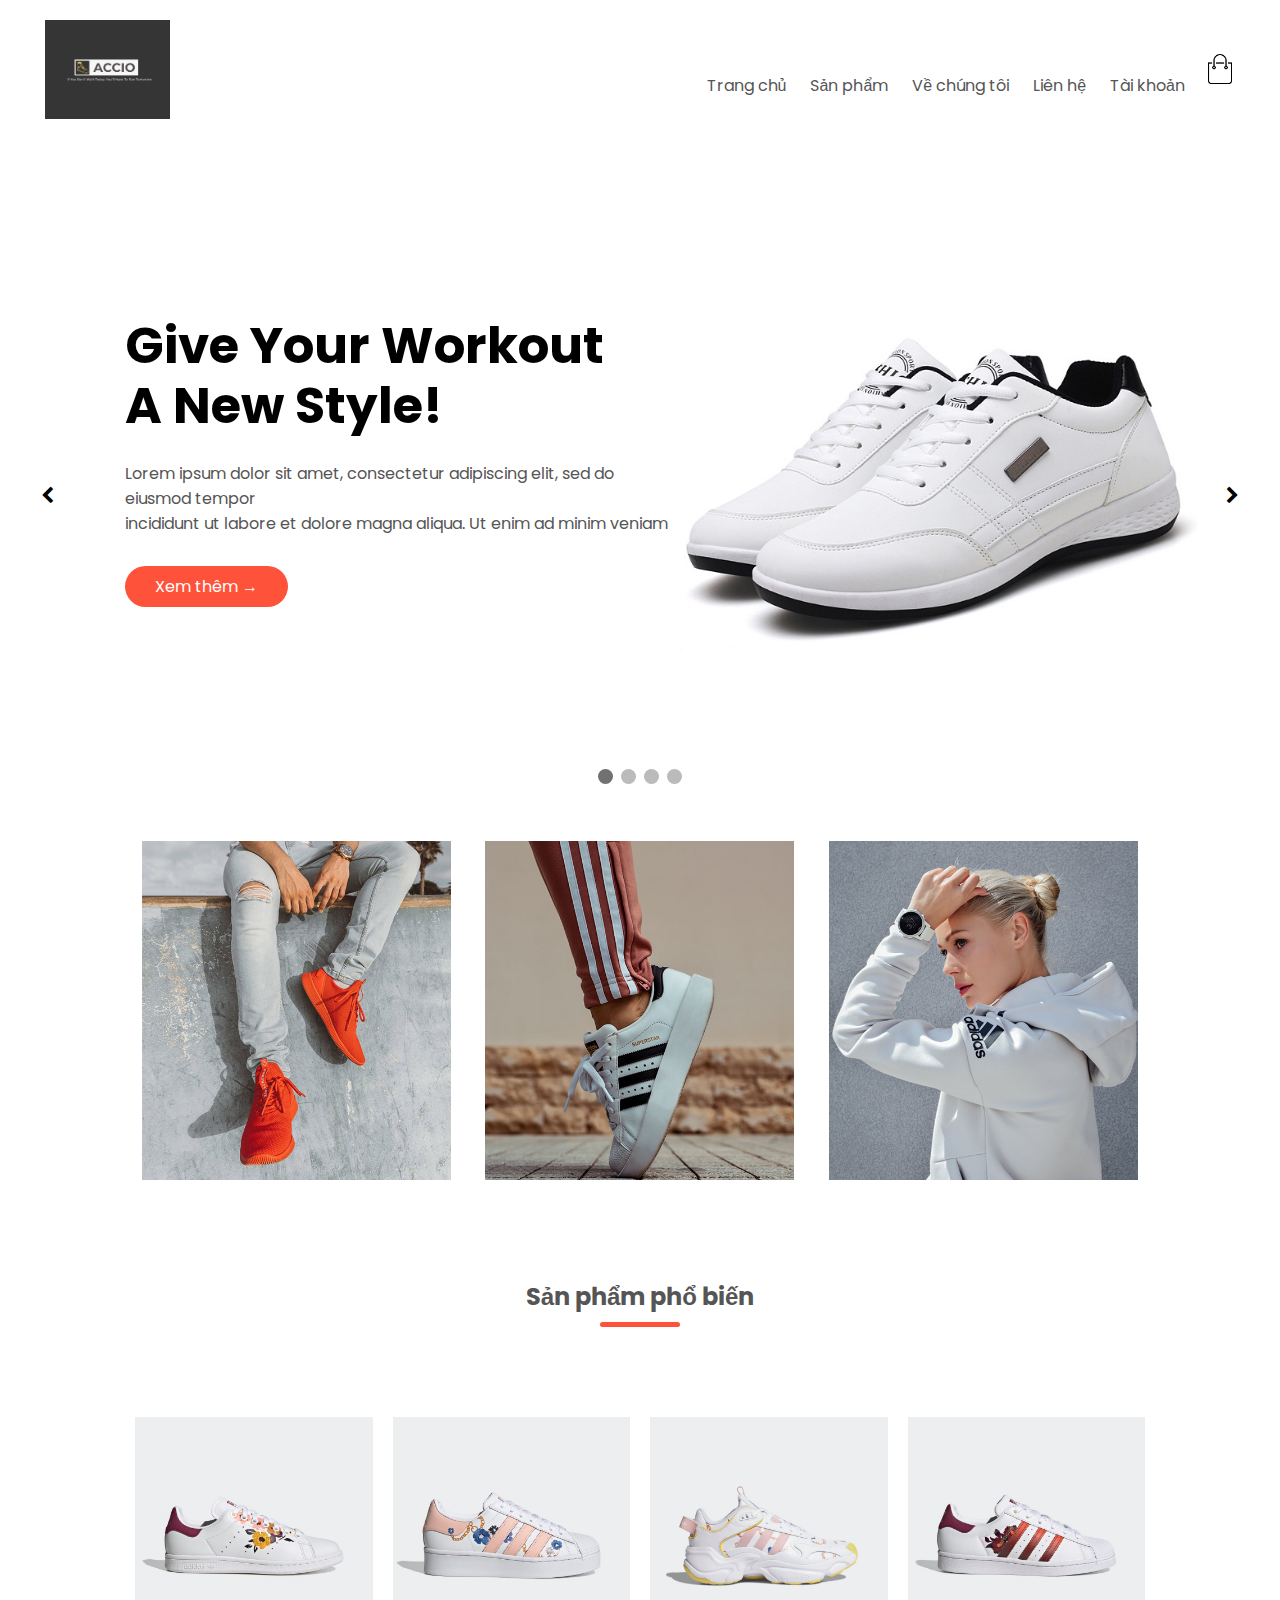
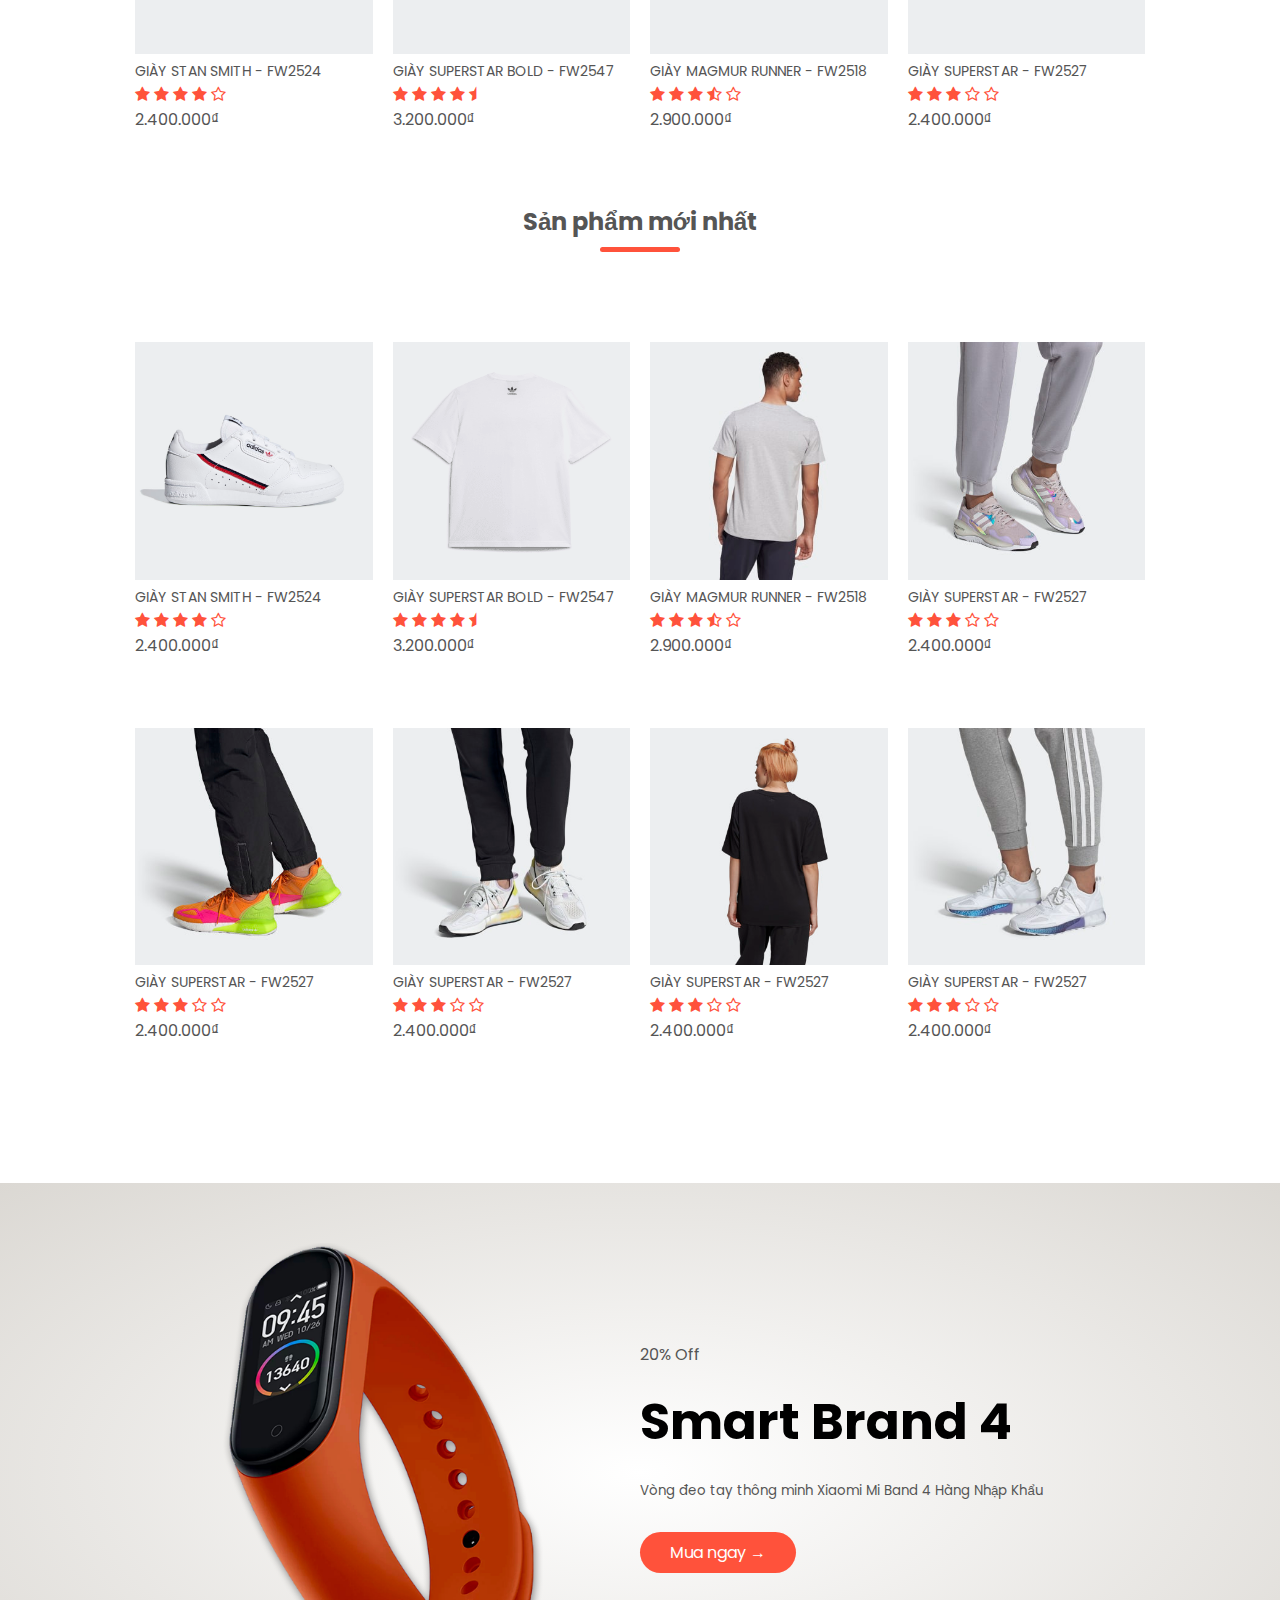
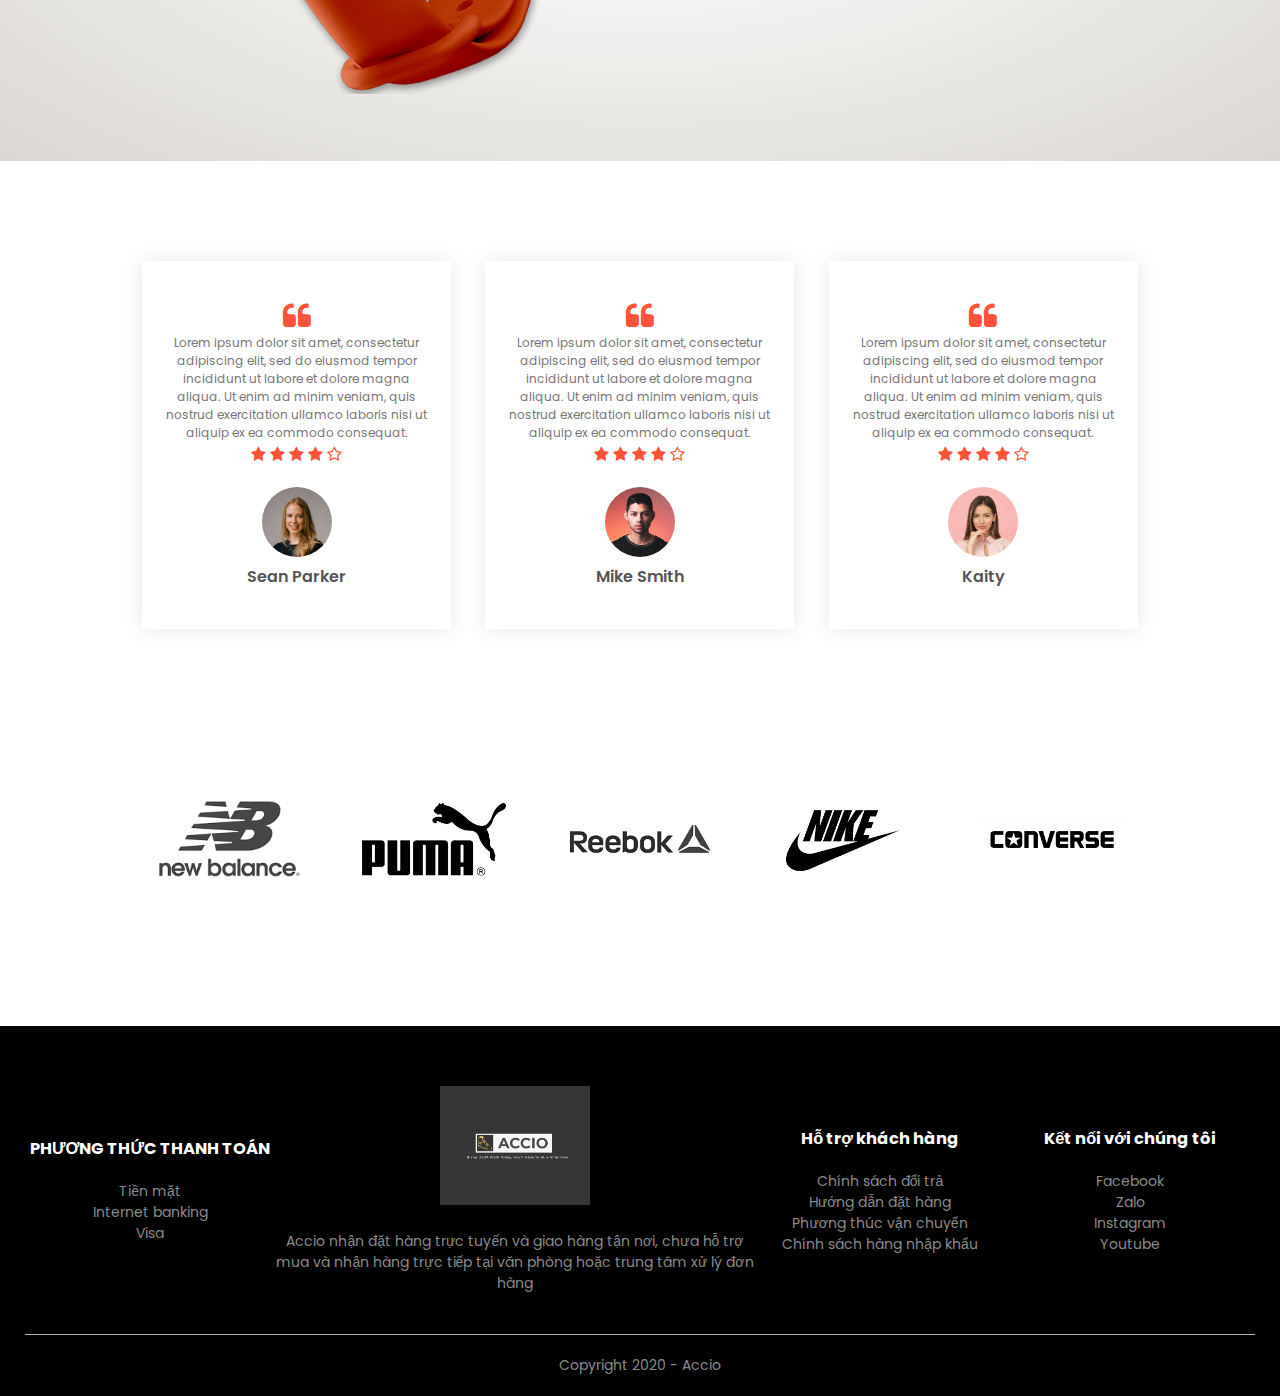
<file: index.html>
<!DOCTYPE html>
<html lang="en">
<head>
    <meta charset="UTF-8">
    <meta name="viewport" content="width=device-width, initial-scale=1.0">
    <title> Accio Store| Ecommerce Website Design</title>
    <link rel="stylesheet" href="style.css">
    <link href="https://fonts.googleapis.com/css2?family=Poppins:ital,wght@0,300;0,400;0,500;0,700;1,200;1,700&display=swap" rel="stylesheet">
    <link rel="stylesheet" href="https://stackpath.bootstrapcdn.com/font-awesome/4.7.0/css/font-awesome.min.css" integrity="sha384-wvfXpqpZZVQGK6TAh5PVlGOfQNHSoD2xbE+QkPxCAFlNEevoEH3Sl0sibVcOQVnN" crossorigin="anonymous">
</head>
<body>
    <div class="header">
        <div class="container">
            <div class="navbar">
                <div class="logo">
                    <a href="index.html"><img src="images/logo.png" alt="logo" width="125px"></a>
                </div>
                <nav>
                    <ul id="MenuItems">
                        <li><a href="index.html">Trang chủ</a></li>
                        <li><a href="products.html">Sản phẩm</a></li>
                        <li><a href="">Về chúng tôi</a></li>
                        <li><a href="">Liên hệ</a></li>
                        <li><a href="account.html">Tài khoản</a></li>
                    </ul>
                </nav>
                <a href="cart.html"><img src="images/cart.png" alt="giohang" width="30px" height="30px"></a>
                <img src="images/menu.png" alt="" class="menu-icon" onclick="menutoggle()">
            </div>
            <div class="row">
                <div class="container-slide">
                    <div class="slide">
                        <div class="col-2">
                            <div class="textbox">
                                <br>
                                <h1>Give Your Workout <br> A New Style!</h1>
                                <p>Lorem ipsum dolor sit amet, consectetur adipiscing elit,
                                sed do eiusmod tempor <br> incididunt ut labore et dolore magna aliqua. 
                                Ut enim ad minim veniam </p>
                                <a href="" class="btn">Xem thêm  &#8594;</a>
                            </div>
                        </div>
                        <div class="col-2">
                            <img src="images/image1.png" alt="">
                        </div>
                    </div>
                    <div class="slide">
                        <img src="images/slide2.PNG" alt="slide2" style="width:100%">
                    </div>
                    <div class="slide">
                        <img src="images/slide-3.PNG" alt="slide3" style="width:100%">
                    </div>
                    <div class="slide">
                        <img src="images/slide-4.PNG" alt="slide4" style="width:100%">
                    </div>
                    <!-- Next and previous button -->
                    <span class="btn-prev" onclick="plusSlides(-1)"><i class="fa fa-chevron-left"></i></span>
                    <span class="btn-next" onclick="plusSlides(1)"><i class="fa fa-chevron-right"></i></span>             
                </div>
                <br>  
                <!-- The dots/circles -->
                <div style="text-align:center">
                    <span class="dot" onclick="currentSlide(1)"></span>
                    <span class="dot" onclick="currentSlide(2)"></span>
                    <span class="dot" onclick="currentSlide(3)"></span>
                    <span class="dot" onclick="currentSlide(4)"></span>
                </div>  
            </div>
        </div>
    </div>
    <!-- Danh mục phổ biến -->
    <div class="categories">
        <div class="small-container">
            <div class="row">
                <div class="col-3">
                    <img src="images/category-1.jpg" alt="">
                </div>
                <div class="col-3">
                    <img src="images/category-2.jpg" alt="">
                </div>
                <div class="col-3">
                    <img src="images/category-3.jpg" alt="">
                </div>
            </div>
        </div>
    </div>
    <!-- Sản phẩm phổ biến -->
    <div class="small-container">
        <h2 class="title">Sản phẩm phổ biến</h2>
        <div class="row">
            <div class="col-4">
                <a href="product-details.html"><img src="images/product-1.jpg" alt=""></a>
                <a href="product-details.html"><h4>GIÀY STAN SMITH - FW2524</h4></a>
                <div class="rating">
                    <i class="fa fa-star"></i>
                    <i class="fa fa-star"></i>
                    <i class="fa fa-star"></i>
                    <i class="fa fa-star"></i>
                    <i class="fa fa-star-o"></i>
                </div>
                <p>2.400.000₫</p>
            </div>
            <div class="col-4">
                <img src="images/product-2.jpg" alt="">
                <h4>GIÀY SUPERSTAR BOLD - FW2547</h4>
                <div class="rating">
                    <i class="fa fa-star"></i>
                    <i class="fa fa-star"></i>
                    <i class="fa fa-star"></i>
                    <i class="fa fa-star"></i>
                    <i class="fa fa-star-half"></i>
                </div>
                <p>3.200.000₫</p>
            </div>
            <div class="col-4">
                <img src="images/product-3.jpg" alt="">
                <h4>GIÀY MAGMUR RUNNER - FW2518</h4>
                <div class="rating">
                    <i class="fa fa-star"></i>
                    <i class="fa fa-star"></i>
                    <i class="fa fa-star"></i>
                    <i class="fa fa-star-half-o"></i>
                    <i class="fa fa-star-o"></i>
                </div>
                <p>2.900.000₫</p>
            </div>
            <div class="col-4">
                <img src="images/product-4.jpg" alt="">
                <h4>GIÀY SUPERSTAR - FW2527</h4>
                <div class="rating">
                    <i class="fa fa-star"></i>
                    <i class="fa fa-star"></i>
                    <i class="fa fa-star"></i>
                    <i class="fa fa-star-o"></i>
                    <i class="fa fa-star-o"></i>
                </div>
                <p>2.400.000₫</p>
            </div>
        </div>
        <h2 class="title">Sản phẩm mới nhất</h2>
        <div class="row">
            <div class="col-4">
                <img src="images/product-5.jpg" alt="">
                <h4>GIÀY STAN SMITH - FW2524</h4>
                <div class="rating">
                    <i class="fa fa-star"></i>
                    <i class="fa fa-star"></i>
                    <i class="fa fa-star"></i>
                    <i class="fa fa-star"></i>
                    <i class="fa fa-star-o"></i>
                </div>
                <p>2.400.000₫</p>
            </div>
            <div class="col-4">
                <img src="images/product-6.png" alt="">
                <h4>GIÀY SUPERSTAR BOLD - FW2547</h4>
                <div class="rating">
                    <i class="fa fa-star"></i>
                    <i class="fa fa-star"></i>
                    <i class="fa fa-star"></i>
                    <i class="fa fa-star"></i>
                    <i class="fa fa-star-half"></i>
                </div>
                <p>3.200.000₫</p>
            </div>
            <div class="col-4">
                <img src="images/product-7.jpg" alt="">
                <h4>GIÀY MAGMUR RUNNER - FW2518</h4>
                <div class="rating">
                    <i class="fa fa-star"></i>
                    <i class="fa fa-star"></i>
                    <i class="fa fa-star"></i>
                    <i class="fa fa-star-half-o"></i>
                    <i class="fa fa-star-o"></i>
                </div>
                <p>2.900.000₫</p>
            </div>
            <div class="col-4">
                <img src="images/product-8.jpg" alt="">
                <h4>GIÀY SUPERSTAR - FW2527</h4>
                <div class="rating">
                    <i class="fa fa-star"></i>
                    <i class="fa fa-star"></i>
                    <i class="fa fa-star"></i>
                    <i class="fa fa-star-o"></i>
                    <i class="fa fa-star-o"></i>
                </div>
                <p>2.400.000₫</p>
            </div>
            <div class="col-4">
                <img src="images/product-9.jpg" alt="">
                <h4>GIÀY SUPERSTAR - FW2527</h4>
                <div class="rating">
                    <i class="fa fa-star"></i>
                    <i class="fa fa-star"></i>
                    <i class="fa fa-star"></i>
                    <i class="fa fa-star-o"></i>
                    <i class="fa fa-star-o"></i>
                </div>
                <p>2.400.000₫</p>
            </div>
            <div class="col-4">
                <img src="images/product-10.jpg" alt="">
                <h4>GIÀY SUPERSTAR - FW2527</h4>
                <div class="rating">
                    <i class="fa fa-star"></i>
                    <i class="fa fa-star"></i>
                    <i class="fa fa-star"></i>
                    <i class="fa fa-star-o"></i>
                    <i class="fa fa-star-o"></i>
                </div>
                <p>2.400.000₫</p>
            </div>
            <div class="col-4">
                <img src="images/product-11.jpg" alt="">
                <h4>GIÀY SUPERSTAR - FW2527</h4>
                <div class="rating">
                    <i class="fa fa-star"></i>
                    <i class="fa fa-star"></i>
                    <i class="fa fa-star"></i>
                    <i class="fa fa-star-o"></i>
                    <i class="fa fa-star-o"></i>
                </div>
                <p>2.400.000₫</p>
            </div>
            <div class="col-4">
                <img src="images/product-12.jpg" alt="">
                <h4>GIÀY SUPERSTAR - FW2527</h4>
                <div class="rating">
                    <i class="fa fa-star"></i>
                    <i class="fa fa-star"></i>
                    <i class="fa fa-star"></i>
                    <i class="fa fa-star-o"></i>
                    <i class="fa fa-star-o"></i>
                </div>
                <p>2.400.000₫</p>
            </div>
        </div>
    </div>
    <!-- Khuyến mãi -->
    <div class="offer">
        <div class="small-container">
            <div class="row">
                <div class="col-2">
                    <img src="images/exclusive.png" alt="" class="offer-image">
                </div>
                <div class="col-2">
                    <p>20% Off</p>
                    <h1>Smart Brand 4</h1>
                    <small>Vòng đeo tay thông minh Xiaomi Mi Band 4 Hàng Nhập Khẩu</small>
                    <a href="" class="btn">Mua ngay  &#8594;</a>
                </div>
            </div>
        </div>
    </div>
    <!-- testimonial  -->
    <div class="testimonial">
        <div class="small-container">
            <div class="row">
                <div class="col-3">
                    <i class="fa fa-quote-left"></i>
                    <p>Lorem ipsum dolor sit amet, consectetur adipiscing elit, 
                    sed do eiusmod tempor incididunt ut labore et dolore magna aliqua.
                    Ut enim ad minim veniam, quis nostrud exercitation ullamco laboris
                    nisi ut aliquip ex ea commodo consequat. </p>
                    
                    <div class="rating">
                        <i class="fa fa-star"></i>
                        <i class="fa fa-star"></i>
                        <i class="fa fa-star"></i>
                        <i class="fa fa-star"></i>
                        <i class="fa fa-star-o"></i>
                    </div>
                    <img src="images/user-1.png" alt="">
                    <h3>Sean Parker</h3>

                </div>
                <div class="col-3">
                    <i class="fa fa-quote-left"></i>
                    <p>Lorem ipsum dolor sit amet, consectetur adipiscing elit, 
                    sed do eiusmod tempor incididunt ut labore et dolore magna aliqua.
                    Ut enim ad minim veniam, quis nostrud exercitation ullamco laboris
                    nisi ut aliquip ex ea commodo consequat. </p>
                    
                    <div class="rating">
                        <i class="fa fa-star"></i>
                        <i class="fa fa-star"></i>
                        <i class="fa fa-star"></i>
                        <i class="fa fa-star"></i>
                        <i class="fa fa-star-o"></i>
                    </div>
                    <img src="images/user-2.png" alt="">
                    <h3>Mike Smith</h3>

                </div>
                <div class="col-3">
                    <i class="fa fa-quote-left"></i>
                    <p>Lorem ipsum dolor sit amet, consectetur adipiscing elit, 
                    sed do eiusmod tempor incididunt ut labore et dolore magna aliqua.
                    Ut enim ad minim veniam, quis nostrud exercitation ullamco laboris
                    nisi ut aliquip ex ea commodo consequat. </p>
                    
                    <div class="rating">
                        <i class="fa fa-star"></i>
                        <i class="fa fa-star"></i>
                        <i class="fa fa-star"></i>
                        <i class="fa fa-star"></i>
                        <i class="fa fa-star-o"></i>
                    </div>
                    <img src="images/user-3.png" alt="">
                    <h3>Kaity</h3>

                </div>
            </div>
        </div>
    </div>
    <!-- brands -->
    <div class="brands">
        <div class="small-container">
            <div class="row">
                <div class="col-5">
                    <img src="images/new_balance.png" alt="">
                </div>
                <div class="col-5">
                    <img src="images/puma.png" alt="">
                </div>
                <div class="col-5">
                    <img src="images/reebook.png" alt="">
                </div>
                <div class="col-5">
                    <img src="images/nike.png" alt="">
                </div>
                <div class="col-5">
                    <img src="images/converse.png" alt="">
                </div>
            </div>
        </div>
    </div>
    <!-- footer -->
    <div class="footer">
        <div class="container">
            <div class="row">
                <div class="footer-col-1">
                    <h3>PHƯƠNG THỨC THANH TOÁN</h3>
                    <ul>
                        <li>Tiền mặt</li>
                        <li>Internet banking</li>
                        <li>Visa</li>
                    </ul>
                </div>
                <div class="footer-col-2">
                    <img src="images/logo.png" alt="">
                    <p>Accio nhận đặt hàng trực tuyến và giao hàng tận nơi, chưa hỗ trợ mua và nhận hàng trực tiếp tại văn phòng hoặc trung tâm xử lý đơn hàng</p>
                </div>
                <div class="footer-col-3">
                    <h3>Hỗ trợ khách hàng</h3>
                    <ul>
                        <li>Chính sách đổi trả</li>
                        <li>Hướng dẫn đặt hàng</li>
                        <li>Phương thúc vận chuyển</li>
                        <li>Chính sách hàng nhập khẩu</li>
                    </ul>
                </div>
                <div class="footer-col-4">
                    <h3>Kết nối với chúng tôi</h3>
                    <ul>
                        <li>Facebook</li>
                        <li>Zalo</li>
                        <li>Instagram</li>
                        <li>Youtube</li>
                    </ul>
                </div>
            </div>
            <hr>
            <p class="copyright">Copyright 2020 - Accio</p>
        </div>
    </div>
    <!-- --------------js for toggle menu ---------- -->
    <script>
        var MenuItems = document.getElementById('MenuItems');
        MenuItems.style.maxHeight = "0px";
        function menutoggle(){
            if(MenuItems.style.maxHeight=="0px"){
                MenuItems.style.maxHeight ="200px";
            }
            else{
                MenuItems.style.maxHeight="0px";
            }
        }
    </script>
    <!-- ---------------js slide------------------ -->
    <script>
        var slideIndex = 1;
        showSlides(slideIndex);
        // Next/previous controls
        function plusSlides(n) {
            showSlides(slideIndex += n);
        }
        // Thumbnail image controls
        function currentSlide(n) {
            showSlides(slideIndex = n);
        }
        function showSlides(n){
            var i;
            var slides = document.getElementsByClassName("slide");
            var dots = document.getElementsByClassName("dot");
            if(n>slides.length) slideIndex = 1;
            if(n<1) slideIndex = slides.length;
            for(i=0;i<slides.length;i++){
                slides[i].style.display = "none";
            }
            for(i=0; i<dots.length;i++){
                dots[i].className = dots[i].className.replace(" active", "");
            }
            slides[slideIndex-1].style.display = "flex";
            dots[slideIndex-1].className +=" active";
        }
    </script>
</body>
</html>
</file>
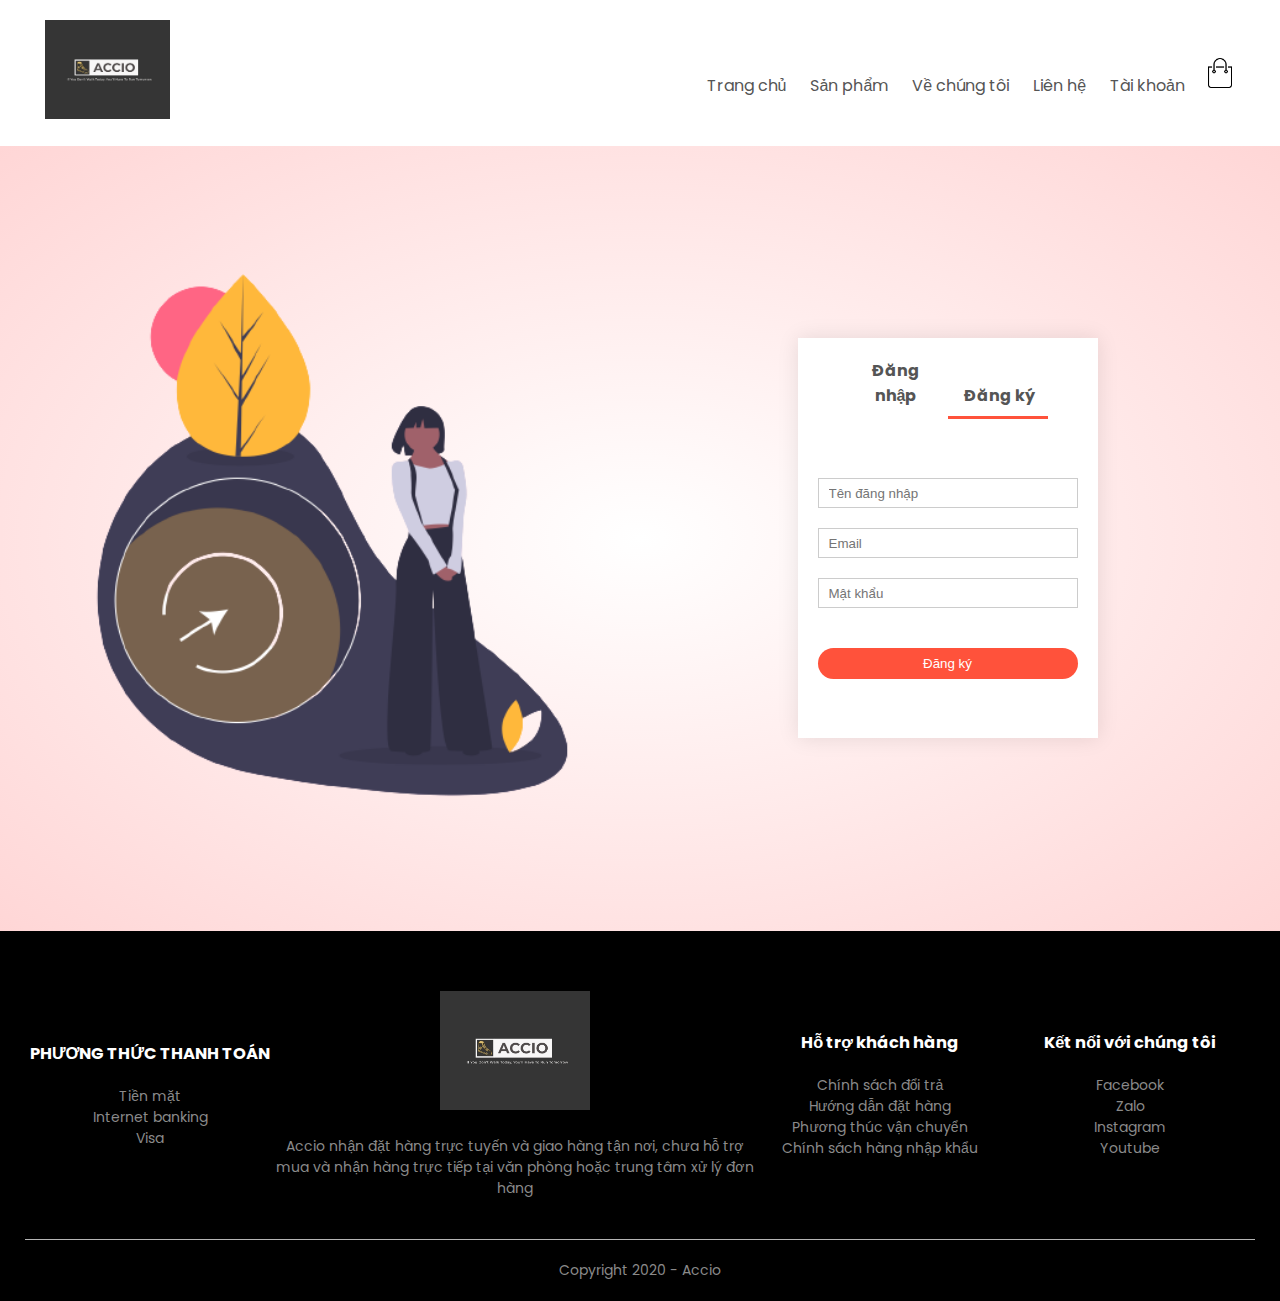
<file: account.html>
<!DOCTYPE html>
<html lang="en">
<head>
    <meta charset="UTF-8">
    <meta name="viewport" content="width=device-width, initial-scale=1.0">
    <title> Sản phẩm - Accio Store </title>
    <link rel="stylesheet" href="style.css">
    <link href="https://fonts.googleapis.com/css2?family=Poppins:ital,wght@0,300;0,400;0,500;0,700;1,200;1,700&display=swap" rel="stylesheet">
    <link rel="stylesheet" href="https://stackpath.bootstrapcdn.com/font-awesome/4.7.0/css/font-awesome.min.css" integrity="sha384-wvfXpqpZZVQGK6TAh5PVlGOfQNHSoD2xbE+QkPxCAFlNEevoEH3Sl0sibVcOQVnN" crossorigin="anonymous">
</head>
<body>
    <div class="container">
        <div class="navbar">
            <div class="logo">
                <img src="images/logo.png" alt="logo" width="125px">
            </div>
            <nav>
                <ul id="MenuItems">
                    <li><a href="">Trang chủ</a></li>
                    <li><a href="">Sản phẩm</a></li>
                    <li><a href="">Về chúng tôi</a></li>
                    <li><a href="">Liên hệ</a></li>
                    <li><a href="">Tài khoản</a></li>
                </ul>
            </nav>
            <img src="images/cart.png" alt="giohang" width="30px" height="30px">
            <img src="images/menu.png" alt="" class="menu-icon" onclick="menutoggle()">
        </div>
        
    </div>
    <!--------------- account page------------>
    <div class="account-page">
        <div class="container">
            <div class="row">
                <div class="col-2">
                    <img src="images/image_enter.png" alt="" width="100%">
                </div>
                <div class="col-2">
                    <div class="form-container">
                        <div class="form-btn">
                            <span onclick="login()">Đăng nhập</span>
                            <span onclick="register()">Đăng ký</span>
                            <hr id="Indicator">
                        </div>
                        <form id="LoginForm">
                            <input type="text" placeholder="Tên đăng nhập">
                            <input type="password" placeholder="Mật khẩu">
                            <button type="submit" class="btn">Đăng nhập</button>
                            <a href="">Quên mật khẩu</a>
                        </form>
                        <form id="RegisterForm">
                            <input type="text" placeholder="Tên đăng nhập">
                            <input type="email" placeholder="Email">
                            <input type="password" placeholder="Mật khẩu">
                            <button type="submit" class="btn">Đăng ký</button>
                        </form>
                    </div>
                </div>
            </div>
        </div>
    </div>
    <!-- footer -->
    <div class="footer">
        <div class="container">
            <div class="row">
                <div class="footer-col-1">
                    <h3>PHƯƠNG THỨC THANH TOÁN</h3>
                    <ul>
                        <li>Tiền mặt</li>
                        <li>Internet banking</li>
                        <li>Visa</li>
                    </ul>
                </div>
                <div class="footer-col-2">
                    <img src="images/logo.png" alt="">
                    <p>Accio nhận đặt hàng trực tuyến và giao hàng tận nơi, chưa hỗ trợ mua và nhận hàng trực tiếp tại văn phòng hoặc trung tâm xử lý đơn hàng</p>
                </div>
                <div class="footer-col-3">
                    <h3>Hỗ trợ khách hàng</h3>
                    <ul>
                        <li>Chính sách đổi trả</li>
                        <li>Hướng dẫn đặt hàng</li>
                        <li>Phương thúc vận chuyển</li>
                        <li>Chính sách hàng nhập khẩu</li>
                    </ul>
                </div>
                <div class="footer-col-4">
                    <h3>Kết nối với chúng tôi</h3>
                    <ul>
                        <li>Facebook</li>
                        <li>Zalo</li>
                        <li>Instagram</li>
                        <li>Youtube</li>
                    </ul>
                </div>
            </div>
            <hr>
            <p class="copyright">Copyright 2020 - Accio</p>
        </div>
    </div>
    <!-- --------------js for toggle menu ---------- -->
    <script>
        var MenuItems = document.getElementById('MenuItems');
        MenuItems.style.maxHeight = "0px";
        function menutoggle(){
            if(MenuItems.style.maxHeight=="0px"){
                MenuItems.style.maxHeight ="200px";
            }
            else{
                MenuItems.style.maxHeight="0px";
            }
        }
    </script>
    <!------------- js for toggle Form ----------->
    <script>
        var LoginForm = document.getElementById("LoginForm");
        var RegisterForm = document.getElementById("RegisterForm");
        var Indicator = document.getElementById("Indicator");
        function login(){
            RegisterForm.style.transform = "translateX(300px)"
            LoginForm.style.transform = "translateX(300px)"
            Indicator.style.transform = "translateX(50px)"
        }
        function register(){
            RegisterForm.style.transform = "translateX(0px)"
            LoginForm.style.transform = "translateX(0px)"
            Indicator.style.transform = "translateX(150px)"
        }
    </script>
</body>
</html>
</file>
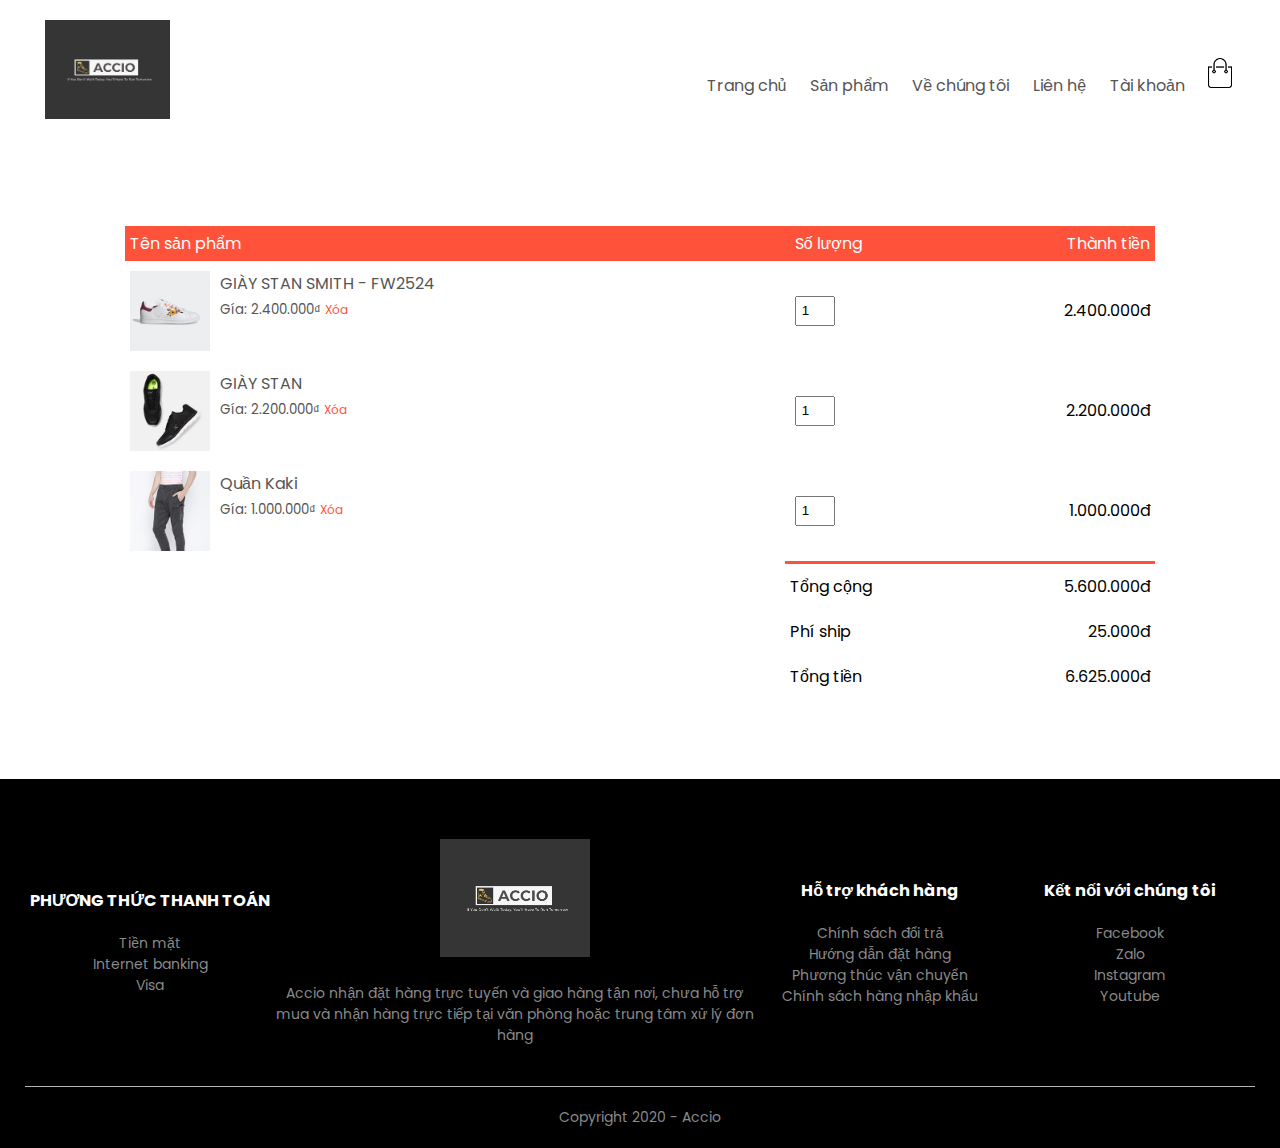
<file: cart.html>
<!DOCTYPE html>
<html lang="en">
<head>
    <meta charset="UTF-8">
    <meta name="viewport" content="width=device-width, initial-scale=1.0">
    <title> Sản phẩm - Accio Store </title>
    <link rel="stylesheet" href="style.css">
    <link href="https://fonts.googleapis.com/css2?family=Poppins:ital,wght@0,300;0,400;0,500;0,700;1,200;1,700&display=swap" rel="stylesheet">
    <link rel="stylesheet" href="https://stackpath.bootstrapcdn.com/font-awesome/4.7.0/css/font-awesome.min.css" integrity="sha384-wvfXpqpZZVQGK6TAh5PVlGOfQNHSoD2xbE+QkPxCAFlNEevoEH3Sl0sibVcOQVnN" crossorigin="anonymous">
</head>
<body>
    <div class="container">
        <div class="navbar">
            <div class="logo">
                <img src="images/logo.png" alt="logo" width="125px">
            </div>
            <nav>
                <ul id="MenuItems">
                    <li><a href="">Trang chủ</a></li>
                    <li><a href="">Sản phẩm</a></li>
                    <li><a href="">Về chúng tôi</a></li>
                    <li><a href="">Liên hệ</a></li>
                    <li><a href="">Tài khoản</a></li>
                </ul>
            </nav>
            <img src="images/cart.png" alt="giohang" width="30px" height="30px">
            <img src="images/menu.png" alt="" class="menu-icon" onclick="menutoggle()">
        </div>
        
    </div>
    <!-- cart items details -->
    <div class="small-container cart-page">
        <table>
            <tr>
                <th>Tên sản phẩm</th>
                <th>Số lượng</th>
                <th>Thành tiền</th>
            </tr>
            <tr>
                <td>
                    <div class="cart-info">
                        <img src="images/buy-1.jpg" alt="">
                        <div>
                            <p>GIÀY STAN SMITH - FW2524</p>
                            <small>Gía: 2.400.000₫</small>
                            <a href="">Xóa</a>
                        </div>
                    </div>
                </td>
                <td><input type="number" value="1" min="1"></td>
                <td>2.400.000đ</td>
            </tr>
            <tr>
                <td>
                    <div class="cart-info">
                        <img src="images/buy-2.jpg" alt="">
                        <div>
                            <p>GIÀY STAN</p>
                            <small>Gía: 2.200.000₫</small>
                            <a href="">Xóa</a>
                        </div>
                    </div>
                </td>
                <td><input type="number" value="1" min="1"></td>
                <td>2.200.000đ</td>
            </tr>
            <tr>
                <td>
                    <div class="cart-info">
                        <img src="images/buy-3.jpg" alt="">
                        <div>
                            <p>Quần Kaki</p>
                            <small>Gía: 1.000.000₫</small>
                            <a href="">Xóa</a>
                        </div>
                    </div>
                </td>
                <td><input type="number" value="1" min="1"></td>
                <td>1.000.000đ</td>
            </tr>
        </table>
        <div class="total-price">
            <table>
                <tr>
                    <td>Tổng cộng</td>
                    <td>5.600.000đ</td>
                </tr>
                <tr>
                    <td>Phí ship</td>
                    <td>25.000đ</td>
                </tr>
                <tr>
                    <td>Tổng tiền</td>
                    <td>6.625.000đ</td>
                </tr>
            </table>
        </div>
    </div>

    <!-- footer -->
    <div class="footer">
        <div class="container">
            <div class="row">
                <div class="footer-col-1">
                    <h3>PHƯƠNG THỨC THANH TOÁN</h3>
                    <ul>
                        <li>Tiền mặt</li>
                        <li>Internet banking</li>
                        <li>Visa</li>
                    </ul>
                </div>
                <div class="footer-col-2">
                    <img src="images/logo.png" alt="">
                    <p>Accio nhận đặt hàng trực tuyến và giao hàng tận nơi, chưa hỗ trợ mua và nhận hàng trực tiếp tại văn phòng hoặc trung tâm xử lý đơn hàng</p>
                </div>
                <div class="footer-col-3">
                    <h3>Hỗ trợ khách hàng</h3>
                    <ul>
                        <li>Chính sách đổi trả</li>
                        <li>Hướng dẫn đặt hàng</li>
                        <li>Phương thúc vận chuyển</li>
                        <li>Chính sách hàng nhập khẩu</li>
                    </ul>
                </div>
                <div class="footer-col-4">
                    <h3>Kết nối với chúng tôi</h3>
                    <ul>
                        <li>Facebook</li>
                        <li>Zalo</li>
                        <li>Instagram</li>
                        <li>Youtube</li>
                    </ul>
                </div>
            </div>
            <hr>
            <p class="copyright">Copyright 2020 - Accio</p>
        </div>
    </div>
    <!-- --------------js for toggle menu ---------- -->
    <script>
        var MenuItems = document.getElementById('MenuItems');
        MenuItems.style.maxHeight = "0px";
        function menutoggle(){
            if(MenuItems.style.maxHeight=="0px"){
                MenuItems.style.maxHeight ="200px";
            }
            else{
                MenuItems.style.maxHeight="0px";
            }
        }
    </script>
</body>
</html>
</file>
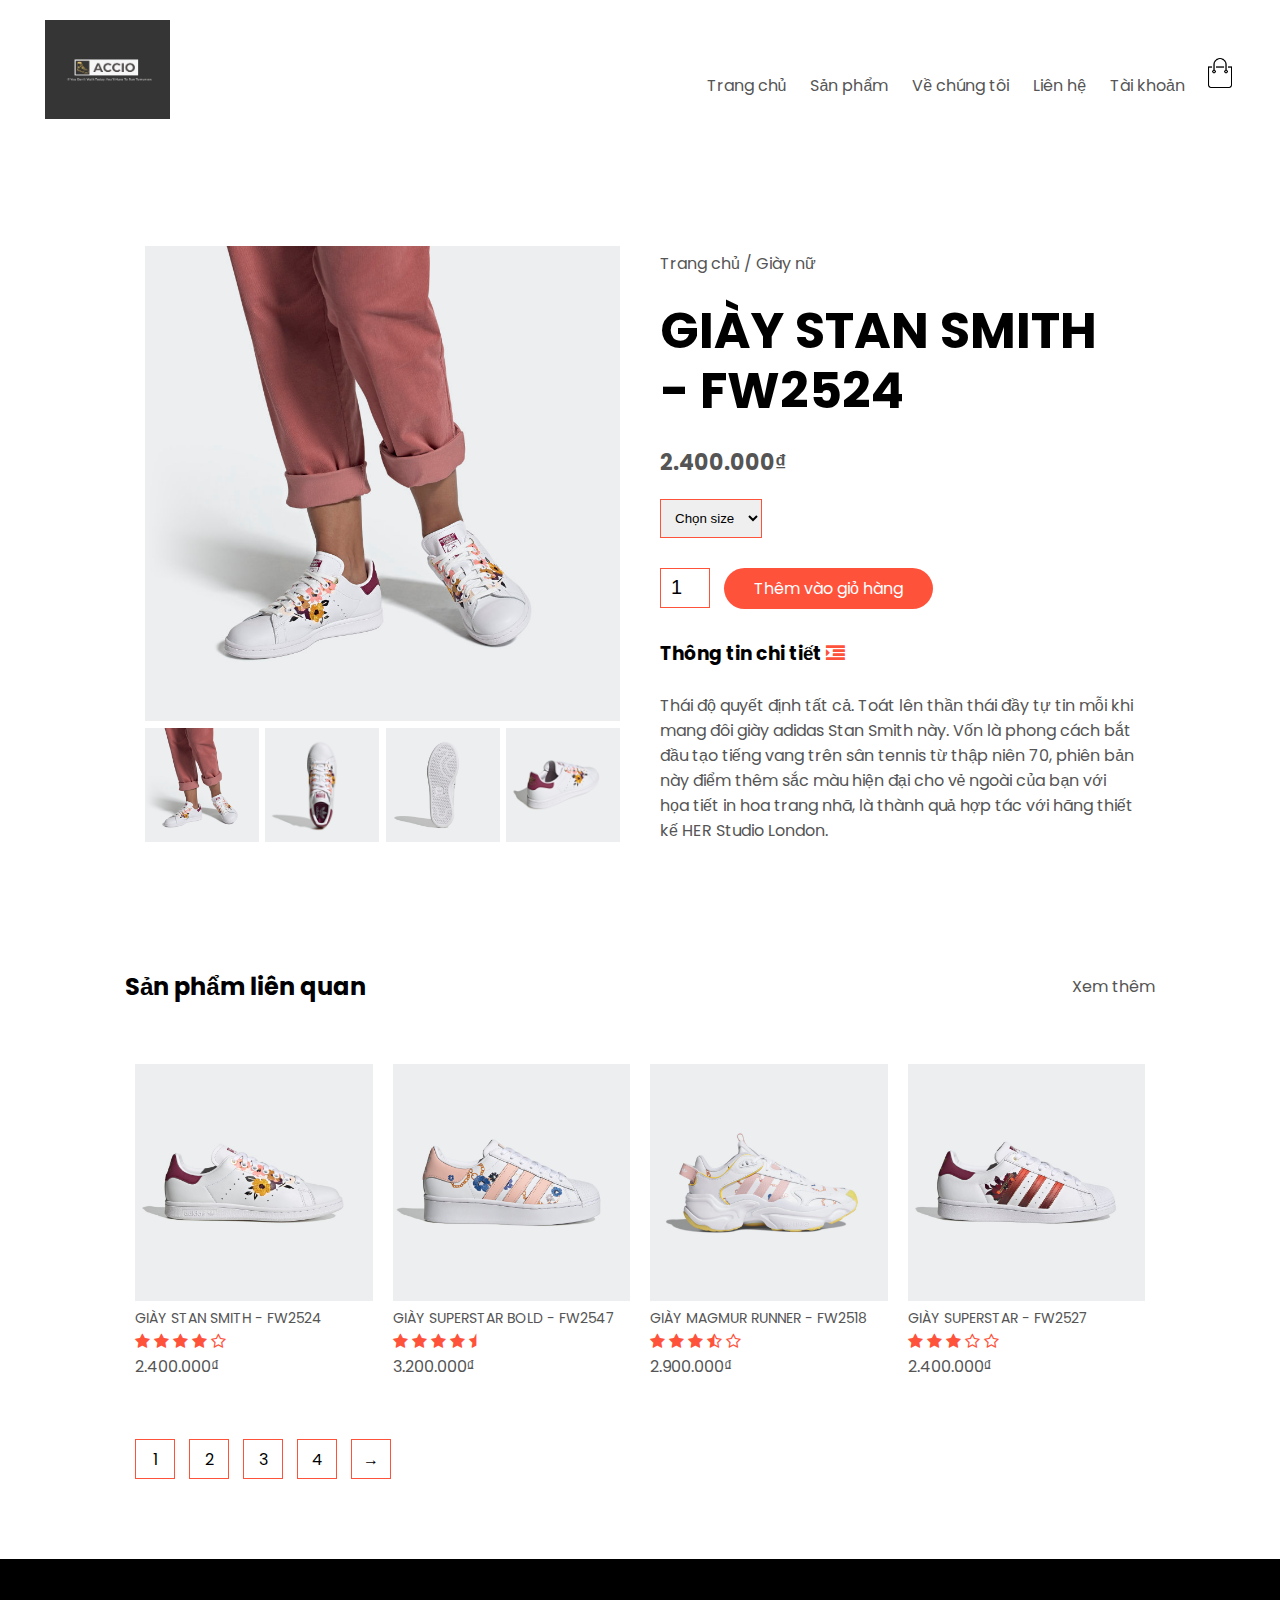
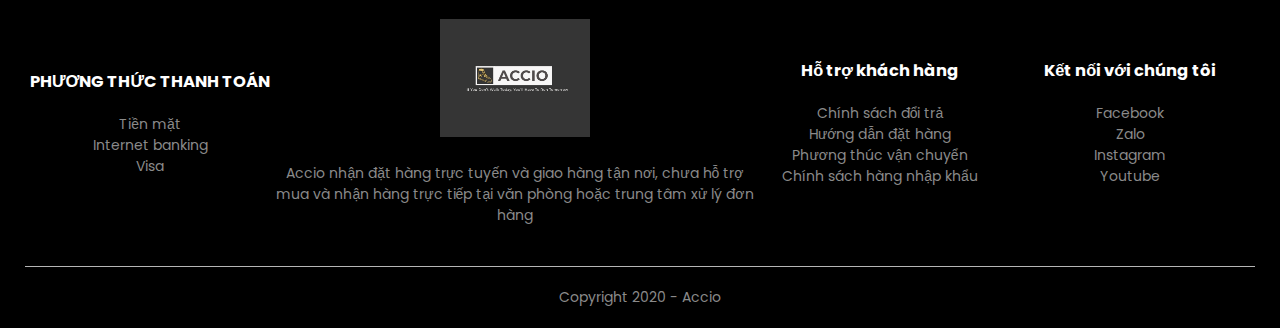
<file: product-details.html>
<!DOCTYPE html>
<html lang="en">
<head>
    <meta charset="UTF-8">
    <meta name="viewport" content="width=device-width, initial-scale=1.0">
    <title> Sản phẩm - Accio Store </title>
    <link rel="stylesheet" href="style.css">
    <link href="https://fonts.googleapis.com/css2?family=Poppins:ital,wght@0,300;0,400;0,500;0,700;1,200;1,700&display=swap" rel="stylesheet">
    <link rel="stylesheet" href="https://stackpath.bootstrapcdn.com/font-awesome/4.7.0/css/font-awesome.min.css" integrity="sha384-wvfXpqpZZVQGK6TAh5PVlGOfQNHSoD2xbE+QkPxCAFlNEevoEH3Sl0sibVcOQVnN" crossorigin="anonymous">
</head>
<body>
    <div class="container">
        <div class="navbar">
            <div class="logo">
                <img src="images/logo.png" alt="logo" width="125px">
            </div>
            <nav>
                <ul id="MenuItems">
                    <li><a href="">Trang chủ</a></li>
                    <li><a href="">Sản phẩm</a></li>
                    <li><a href="">Về chúng tôi</a></li>
                    <li><a href="">Liên hệ</a></li>
                    <li><a href="">Tài khoản</a></li>
                </ul>
            </nav>
            <img src="images/cart.png" alt="giohang" width="30px" height="30px">
            <img src="images/menu.png" alt="" class="menu-icon" onclick="menutoggle()">
        </div>
        
    </div>
    <!------------ Chi tiết sản phẩm ---------->
    <div class="small-container single-product">
        <div class="row">
            <div class="col-2">
                <img src="images/gallery-1.jpg" alt="" width="100%" id="ProductImg">
                <div class="small-img-row">
                    <div class="small-img-col">
                        <img src="images/gallery-1.jpg" alt="" width="100%" class="small-img">
                        
                    </div>
                    <div class="small-img-col">
                        <img src="images/gallery-2.jpg" alt="" width="100%" class="small-img">
                    </div>
                    <div class="small-img-col">
                        <img src="images/gallery-3.jpg" alt="" width="100%" class="small-img">
                    </div>
                    <div class="small-img-col">
                        <img src="images/gallery-4.jpg" alt="" width="100%"class="small-img">
                    </div>
                </div>
            </div>
            <div class="col-2">
                <p>Trang chủ / Giày nữ</p>
                <h1>GIÀY STAN SMITH - FW2524</h1>
                <h4>2.400.000₫</h4>
                <select>
                    <option value="">Chọn size</option>
                    <option value="">35</option>
                    <option value="">36</option>
                    <option value="">37</option>
                    <option value="">38</option>
                </select>
                <input type="number" value="1">
                <a href="" class="btn">Thêm vào giỏ hàng</a>
                <h3>Thông tin chi tiết  <i class="fa fa-indent"></i></h3>
                <br>
                <p>Thái độ quyết định tất cả. Toát lên thần thái đầy tự tin mỗi khi mang đôi giày adidas Stan Smith này. Vốn là phong cách bắt đầu tạo tiếng vang trên sân tennis từ thập niên 70, phiên bản này điểm thêm sắc màu hiện đại cho vẻ ngoài của bạn với họa tiết in hoa trang nhã, là thành quả hợp tác với hãng thiết kế HER Studio London.</p>
            </div>
        </div>
    </div>
    <!-- title -->
    <div class="small-container">
        <div class="row row-2">
            <h2>Sản phẩm liên quan</h2>
            <p>Xem thêm</p>
        </div>
    </div>
    <!-- Products -->
    <div class="small-container">
        <div class="row">
            <div class="col-4">
                <img src="images/product-1.jpg" alt="">
                <h4>GIÀY STAN SMITH - FW2524</h4>
                <div class="rating">
                    <i class="fa fa-star"></i>
                    <i class="fa fa-star"></i>
                    <i class="fa fa-star"></i>
                    <i class="fa fa-star"></i>
                    <i class="fa fa-star-o"></i>
                </div>
                <p>2.400.000₫</p>
            </div>
            <div class="col-4">
                <img src="images/product-2.jpg" alt="">
                <h4>GIÀY SUPERSTAR BOLD - FW2547</h4>
                <div class="rating">
                    <i class="fa fa-star"></i>
                    <i class="fa fa-star"></i>
                    <i class="fa fa-star"></i>
                    <i class="fa fa-star"></i>
                    <i class="fa fa-star-half"></i>
                </div>
                <p>3.200.000₫</p>
            </div>
            <div class="col-4">
                <img src="images/product-3.jpg" alt="">
                <h4>GIÀY MAGMUR RUNNER - FW2518</h4>
                <div class="rating">
                    <i class="fa fa-star"></i>
                    <i class="fa fa-star"></i>
                    <i class="fa fa-star"></i>
                    <i class="fa fa-star-half-o"></i>
                    <i class="fa fa-star-o"></i>
                </div>
                <p>2.900.000₫</p>
            </div>
            <div class="col-4">
                <img src="images/product-4.jpg" alt="">
                <h4>GIÀY SUPERSTAR - FW2527</h4>
                <div class="rating">
                    <i class="fa fa-star"></i>
                    <i class="fa fa-star"></i>
                    <i class="fa fa-star"></i>
                    <i class="fa fa-star-o"></i>
                    <i class="fa fa-star-o"></i>
                </div>
                <p>2.400.000₫</p>
            </div>

        </div>
        <div class="page-btn">
            <span>1</span>
            <span>2</span>
            <span>3</span>
            <span>4</span>
            <span>&#8594;</span>
        </div>
    </div>

    <!-- footer -->
    <div class="footer">
        <div class="container">
            <div class="row">
                <div class="footer-col-1">
                    <h3>PHƯƠNG THỨC THANH TOÁN</h3>
                    <ul>
                        <li>Tiền mặt</li>
                        <li>Internet banking</li>
                        <li>Visa</li>
                    </ul>
                </div>
                <div class="footer-col-2">
                    <img src="images/logo.png" alt="">
                    <p>Accio nhận đặt hàng trực tuyến và giao hàng tận nơi, chưa hỗ trợ mua và nhận hàng trực tiếp tại văn phòng hoặc trung tâm xử lý đơn hàng</p>
                </div>
                <div class="footer-col-3">
                    <h3>Hỗ trợ khách hàng</h3>
                    <ul>
                        <li>Chính sách đổi trả</li>
                        <li>Hướng dẫn đặt hàng</li>
                        <li>Phương thúc vận chuyển</li>
                        <li>Chính sách hàng nhập khẩu</li>
                    </ul>
                </div>
                <div class="footer-col-4">
                    <h3>Kết nối với chúng tôi</h3>
                    <ul>
                        <li>Facebook</li>
                        <li>Zalo</li>
                        <li>Instagram</li>
                        <li>Youtube</li>
                    </ul>
                </div>
            </div>
            <hr>
            <p class="copyright">Copyright 2020 - Accio</p>
        </div>
    </div>
    <!-- --------------js for toggle menu ---------- -->
    <script>
        var MenuItems = document.getElementById('MenuItems');
        MenuItems.style.maxHeight = "0px";
        function menutoggle(){
            if(MenuItems.style.maxHeight=="0px"){
                MenuItems.style.maxHeight ="200px";
            }
            else{
                MenuItems.style.maxHeight="0px";
            }
        }
    </script>
    <!---------- js for product gallery----------->
    <script>
        var ProductImg = document.getElementById("ProductImg");
        var SmallImg = document.getElementsByClassName("small-img");
        SmallImg[0].onclick = function(){
            ProductImg.src=  SmallImg[0].src;
        }
        SmallImg[1].onclick = function(){
            ProductImg.src = SmallImg[1].src ;
        }
        SmallImg[2].onclick = function(){
            ProductImg.src =SmallImg[2].src;
        }
        SmallImg[3].onclick = function(){
            ProductImg.src = SmallImg[3].src ;
        }
    </script>

</body>
</html>
</file>
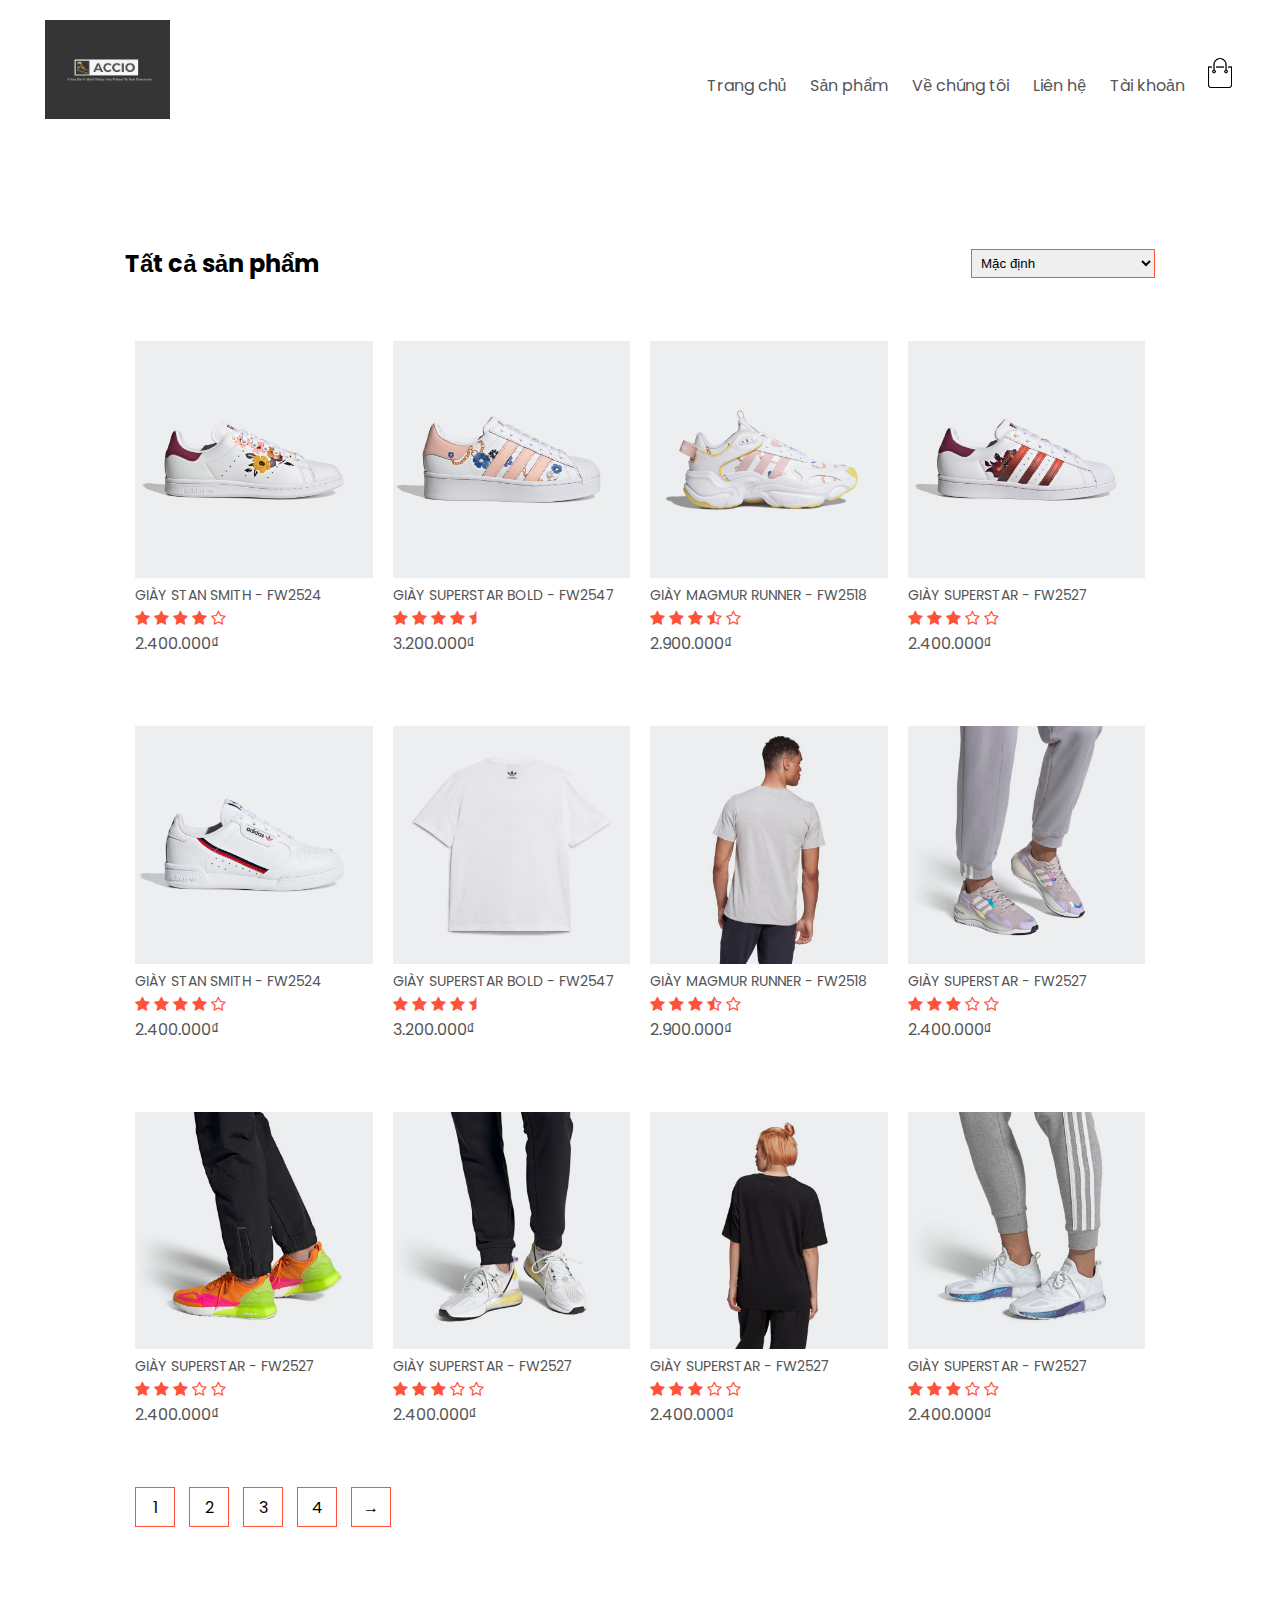
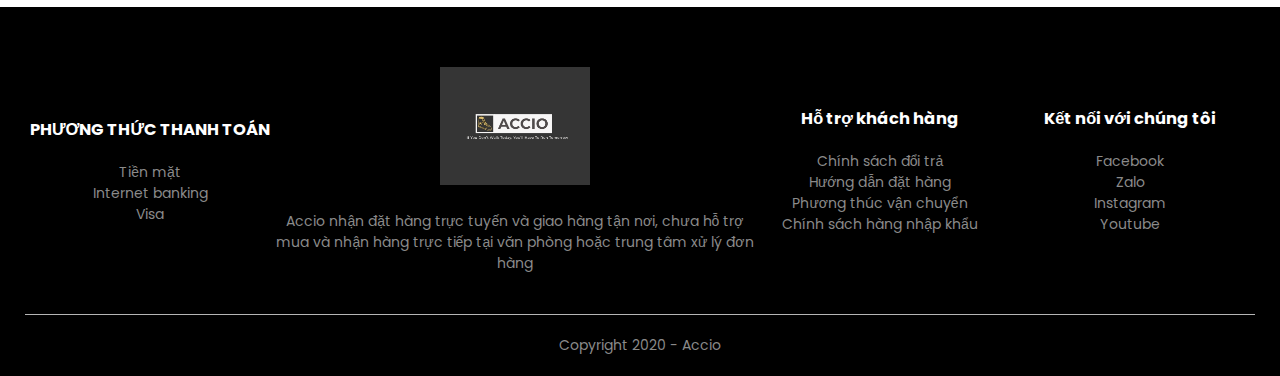
<file: products.html>
<!DOCTYPE html>
<html lang="en">
<head>
    <meta charset="UTF-8">
    <meta name="viewport" content="width=device-width, initial-scale=1.0">
    <title> Sản phẩm - Accio Store </title>
    <link rel="stylesheet" href="style.css">
    <link href="https://fonts.googleapis.com/css2?family=Poppins:ital,wght@0,300;0,400;0,500;0,700;1,200;1,700&display=swap" rel="stylesheet">
    <link rel="stylesheet" href="https://stackpath.bootstrapcdn.com/font-awesome/4.7.0/css/font-awesome.min.css" integrity="sha384-wvfXpqpZZVQGK6TAh5PVlGOfQNHSoD2xbE+QkPxCAFlNEevoEH3Sl0sibVcOQVnN" crossorigin="anonymous">
</head>
<body>
    <div class="container">
        <div class="navbar">
            <div class="logo">
                <img src="images/logo.png" alt="logo" width="125px">
            </div>
            <nav>
                <ul id="MenuItems">
                    <li><a href="">Trang chủ</a></li>
                    <li><a href="">Sản phẩm</a></li>
                    <li><a href="">Về chúng tôi</a></li>
                    <li><a href="">Liên hệ</a></li>
                    <li><a href="">Tài khoản</a></li>
                </ul>
            </nav>
            <img src="images/cart.png" alt="giohang" width="30px" height="30px">
            <img src="images/menu.png" alt="" class="menu-icon" onclick="menutoggle()">
        </div>
        
    </div>

    <div class="small-container">
        <div class="row row-2">
            <h2>Tất cả sản phẩm</h2>
            <select name="" id="">
                <option value="">Mặc định</option>
                <option value="">Sắp xếp theo giá</option>
                <option value="">Sắp xếp theo độ phổ biến</option>
                <option value="">Sắp xếp theo đánh giá</option>
                <option value="">Bán chạy</option>
            </select>
        </div>
        <div class="row">
            <div class="col-4">
                <img src="images/product-1.jpg" alt="">
                <h4>GIÀY STAN SMITH - FW2524</h4>
                <div class="rating">
                    <i class="fa fa-star"></i>
                    <i class="fa fa-star"></i>
                    <i class="fa fa-star"></i>
                    <i class="fa fa-star"></i>
                    <i class="fa fa-star-o"></i>
                </div>
                <p>2.400.000₫</p>
            </div>
            <div class="col-4">
                <img src="images/product-2.jpg" alt="">
                <h4>GIÀY SUPERSTAR BOLD - FW2547</h4>
                <div class="rating">
                    <i class="fa fa-star"></i>
                    <i class="fa fa-star"></i>
                    <i class="fa fa-star"></i>
                    <i class="fa fa-star"></i>
                    <i class="fa fa-star-half"></i>
                </div>
                <p>3.200.000₫</p>
            </div>
            <div class="col-4">
                <img src="images/product-3.jpg" alt="">
                <h4>GIÀY MAGMUR RUNNER - FW2518</h4>
                <div class="rating">
                    <i class="fa fa-star"></i>
                    <i class="fa fa-star"></i>
                    <i class="fa fa-star"></i>
                    <i class="fa fa-star-half-o"></i>
                    <i class="fa fa-star-o"></i>
                </div>
                <p>2.900.000₫</p>
            </div>
            <div class="col-4">
                <img src="images/product-4.jpg" alt="">
                <h4>GIÀY SUPERSTAR - FW2527</h4>
                <div class="rating">
                    <i class="fa fa-star"></i>
                    <i class="fa fa-star"></i>
                    <i class="fa fa-star"></i>
                    <i class="fa fa-star-o"></i>
                    <i class="fa fa-star-o"></i>
                </div>
                <p>2.400.000₫</p>
            </div>
            <div class="row">
                <div class="col-4">
                    <img src="images/product-5.jpg" alt="">
                    <h4>GIÀY STAN SMITH - FW2524</h4>
                    <div class="rating">
                        <i class="fa fa-star"></i>
                        <i class="fa fa-star"></i>
                        <i class="fa fa-star"></i>
                        <i class="fa fa-star"></i>
                        <i class="fa fa-star-o"></i>
                    </div>
                    <p>2.400.000₫</p>
                </div>
                <div class="col-4">
                    <img src="images/product-6.png" alt="">
                    <h4>GIÀY SUPERSTAR BOLD - FW2547</h4>
                    <div class="rating">
                        <i class="fa fa-star"></i>
                        <i class="fa fa-star"></i>
                        <i class="fa fa-star"></i>
                        <i class="fa fa-star"></i>
                        <i class="fa fa-star-half"></i>
                    </div>
                    <p>3.200.000₫</p>
                </div>
                <div class="col-4">
                    <img src="images/product-7.jpg" alt="">
                    <h4>GIÀY MAGMUR RUNNER - FW2518</h4>
                    <div class="rating">
                        <i class="fa fa-star"></i>
                        <i class="fa fa-star"></i>
                        <i class="fa fa-star"></i>
                        <i class="fa fa-star-half-o"></i>
                        <i class="fa fa-star-o"></i>
                    </div>
                    <p>2.900.000₫</p>
                </div>
                <div class="col-4">
                    <img src="images/product-8.jpg" alt="">
                    <h4>GIÀY SUPERSTAR - FW2527</h4>
                    <div class="rating">
                        <i class="fa fa-star"></i>
                        <i class="fa fa-star"></i>
                        <i class="fa fa-star"></i>
                        <i class="fa fa-star-o"></i>
                        <i class="fa fa-star-o"></i>
                    </div>
                    <p>2.400.000₫</p>
                </div>
                <div class="col-4">
                    <img src="images/product-9.jpg" alt="">
                    <h4>GIÀY SUPERSTAR - FW2527</h4>
                    <div class="rating">
                        <i class="fa fa-star"></i>
                        <i class="fa fa-star"></i>
                        <i class="fa fa-star"></i>
                        <i class="fa fa-star-o"></i>
                        <i class="fa fa-star-o"></i>
                    </div>
                    <p>2.400.000₫</p>
                </div>
                <div class="col-4">
                    <img src="images/product-10.jpg" alt="">
                    <h4>GIÀY SUPERSTAR - FW2527</h4>
                    <div class="rating">
                        <i class="fa fa-star"></i>
                        <i class="fa fa-star"></i>
                        <i class="fa fa-star"></i>
                        <i class="fa fa-star-o"></i>
                        <i class="fa fa-star-o"></i>
                    </div>
                    <p>2.400.000₫</p>
                </div>
                <div class="col-4">
                    <img src="images/product-11.jpg" alt="">
                    <h4>GIÀY SUPERSTAR - FW2527</h4>
                    <div class="rating">
                        <i class="fa fa-star"></i>
                        <i class="fa fa-star"></i>
                        <i class="fa fa-star"></i>
                        <i class="fa fa-star-o"></i>
                        <i class="fa fa-star-o"></i>
                    </div>
                    <p>2.400.000₫</p>
                </div>
                <div class="col-4">
                    <img src="images/product-12.jpg" alt="">
                    <h4>GIÀY SUPERSTAR - FW2527</h4>
                    <div class="rating">
                        <i class="fa fa-star"></i>
                        <i class="fa fa-star"></i>
                        <i class="fa fa-star"></i>
                        <i class="fa fa-star-o"></i>
                        <i class="fa fa-star-o"></i>
                    </div>
                    <p>2.400.000₫</p>
                </div>
            </div>

        </div>
        <div class="page-btn">
            <span>1</span>
            <span>2</span>
            <span>3</span>
            <span>4</span>
            <span>&#8594;</span>
        </div>
    </div>

    <!-- footer -->
    <div class="footer">
        <div class="container">
            <div class="row">
                <div class="footer-col-1">
                    <h3>PHƯƠNG THỨC THANH TOÁN</h3>
                    <ul>
                        <li>Tiền mặt</li>
                        <li>Internet banking</li>
                        <li>Visa</li>
                    </ul>
                </div>
                <div class="footer-col-2">
                    <img src="images/logo.png" alt="">
                    <p>Accio nhận đặt hàng trực tuyến và giao hàng tận nơi, chưa hỗ trợ mua và nhận hàng trực tiếp tại văn phòng hoặc trung tâm xử lý đơn hàng</p>
                </div>
                <div class="footer-col-3">
                    <h3>Hỗ trợ khách hàng</h3>
                    <ul>
                        <li>Chính sách đổi trả</li>
                        <li>Hướng dẫn đặt hàng</li>
                        <li>Phương thúc vận chuyển</li>
                        <li>Chính sách hàng nhập khẩu</li>
                    </ul>
                </div>
                <div class="footer-col-4">
                    <h3>Kết nối với chúng tôi</h3>
                    <ul>
                        <li>Facebook</li>
                        <li>Zalo</li>
                        <li>Instagram</li>
                        <li>Youtube</li>
                    </ul>
                </div>
            </div>
            <hr>
            <p class="copyright">Copyright 2020 - Accio</p>
        </div>
    </div>
    <!-- --------------js for toggle menu ---------- -->
    <script>
        var MenuItems = document.getElementById('MenuItems');
        MenuItems.style.maxHeight = "0px";
        function menutoggle(){
            if(MenuItems.style.maxHeight=="0px"){
                MenuItems.style.maxHeight ="200px";
            }
            else{
                MenuItems.style.maxHeight="0px";
            }
        }
    </script>
</body>
</html>
</file>
<file: style.css>
*{
    margin: 0;
    padding: 0;
    box-sizing: border-box;
}
body{
    font-family: 'Poppins', sans-serif;
}
.navbar{
    display: flex;
    align-items: center;
    padding: 20px;
}
nav{
    flex: 1;
    text-align: right;
}
nav ul {
    list-style-type: none;
}
nav ul li{
    display: inline-block;
    margin-right: 20px;
}
a{
    text-decoration: none;
    color: #555;
}
p{
    color: #555;
}
.container{
    max-width: 1300px;
    margin: auto;
    padding-left: 25px;
    padding-right: 25px;
}
.row{
    display: flex;
    align-items: center;
    flex-wrap: wrap;
    justify-content: space-around;
}
.container-slide{
    width: 100%;
    position: relative;
    margin: auto;
    overflow: hidden;
}
.slide{
    display: none;
    height: 600px;   
}
.textbox{
    width: 550px;
    position: absolute;
    top: 100px;
    left: 100px;
}
.btn-prev, .btn-next{
    cursor: pointer;
    position: absolute;
    top: 50%;
    padding: 16px;
    font-size: 18px;
    transition: 0.6s ease;
    border-radius: 0 3px 3px 0;
    user-select: none;
}
.btn-next {
    right: 0;
    border-radius: 3px 0 0 3px;
  }
.btn-prev:hover, .btn-next:hover {
background-color: rgba(0,0,0,0.5);
}
.dot {
    cursor: pointer;
    height: 15px;
    width: 15px;
    margin: 0 2px;
    background-color: #bbb;
    border-radius: 50%;
    display: inline-block;
    /* transition: background-color 0.6s ease; */
}
.active,.dot:hover {
    background-color: #717171;
}
.col-2{
    flex-basis: 50%;
    min-width: 300px;
}
.col-2 h1{
    font-size: 50px;
    line-height: 60px;
    margin: 25px 0;   
}
.col-2 img{
    max-width: 100%;
    padding: 30px 0;
}
.btn{
    display: inline-block;
    background: #ff523b;
    color: #fff;
    padding: 8px 30px;
    margin: 30px 0;
    border-radius: 30px;
    transition: background 0.5s;
}
.btn:hover {
    background: #563434;
}
/* .header{
    background: radial-gradient(#fff, #dbd8d3);
} */
.header .row {
    margin-top: 20px;
}
.categories{
    margin: 50px 0;
}
.col-3{
    flex-basis: 30%;
    min-width: 250px;
    margin-bottom: 30px;
}
.col-3 img{
    width: 100%;
}
.small-container{
    max-width: 1080px;
    margin: auto;
    padding-left: 25px;
    padding-right: 25px;
}
.col-4{
    flex-basis: 25%;
    padding: 10px;
    min-width: 200px;
    margin-bottom: 50px;
    transition: transform 0.25s;
}
.col-4 img {
    width: 100%;
    
}
.title{
    text-align: center;
    margin: 0 auto 80px;
    position: relative;
    line-height: 60px;
    color: #555;
}
.title::after{
    content: '';
    background: #ff523b;
    width: 80px;
    height: 5px;
    position: absolute;
    border-radius: 5px;
    bottom: 0;
    left: 50%;
    transform: translate(-50%);
}
h4{
    color: #555;
    font-weight: normal;
}
.col-4 h4{
    font-size: 14px;
}
.rating .fa{
    color: #ff523b;
}
.col-4:hover{
    transform: translateY(-5px);
}
/* ------ offer ------- */
.offer{
    background: radial-gradient(#fff, #dbd8d3);
    margin-top: 80px;
    padding: 30px 0;
}
.offer-image{
    padding: 50px;
}
small{
    color: #555;
}
/* ------- testimonial  ----------*/
.testimonial{
    padding-top: 100px;
    
}
.testimonial .col-3{
    text-align: center;
    padding: 40px 20px;
    box-shadow: 0 0 20px 0px rgba(0, 0, 0, 0.1);
    cursor: pointer;
    transition: transform 0.5s;
}
.testimonial .col-3 img{
    width: 70px;
    margin-top: 20px;
    border-radius: 50%;
}
.testimonial .col-3:hover{
    transform: translateY(-10px);
}
.fa.fa-quote-left{
    font-size: 30px;
    color: #ff523b;
}
.col-3 p{
    font-size: 12px;
    color: #777;
}
.col-3 h3{
    font-weight: 600;
    color: #555;
    font-size: 16px;
}
/* -------- brands-------- */
.brands{
    margin: 100px auto;
}
.col-5{
    width: 160px;
}
.col-5 img{
    width: 100%;
    cursor: pointer;
    filter: grayscale(100%);
}
.col-5 img:hover{
    filter: grayscale(0);
}
/* ------footer --------- */
.footer{
    background: #000;
    color: #8a8a8a;
    font-size: 14px;
    padding: 60px 0 20px;
}
.footer p{
    color: #8a8a8a;
}
.footer h3{
    color: #fff;
    margin-bottom: 20px;
}
.footer-col-1, .footer-col-2, .footer-col-3, .footer-col-4{
    min-width: 250px;
    margin-bottom: 20px;
}
.footer-col-1, .footer-col-3, .footer-col-4{
    flex-basis: 10%;
    text-align: center;
}
.footer-col-2 {
    flex:1;
    text-align: center;
}
.footer-col-2 img{
    width: 150px;
    margin-bottom: 20px;
}
ul{
    list-style-type: none;
}
.footer hr{
    border: none;
    background: #b5b5b5;
    height: 1px;
    margin: 20px 0;
}
.copyright{
    text-align: center;
}

.menu-icon{
    width: 28px;
    margin-left: 20px;
    display: none;
}

/* --------Product page-------- */
.row-2{
    justify-content: space-between;
    margin: 100px auto 50px;
}
select{
    border: 1px solid #ff523b;
    padding: 5px;
}
select:focus{
    outline: none;
}
.page-btn{
    margin: 0 auto 80px;
}
.page-btn span{
    display: inline-block;
    border: 1px solid #ff523b;
    margin-left: 10px;
    width: 40px;
    height: 40px;
    text-align: center;
    line-height: 40px;
    cursor: pointer;
}
.page-btn span:hover{
    background: #ff523b;
    color: #fff;
}

/* ---------- Chi tiết sản phẩm----------- */
.single-product{
    margin-top: 80px;
}
.single-product .col-2 img{
    padding: 0;
}
.single-product .col-2 {
    padding: 20px;
}
.single-product h4{
    margin: 20px 0;
    font-size: 22px;
    font-weight: bold;
}
.single-product select{
    display: block;
    padding: 10px;
    margin-top: 20px;
}
.single-product input{
    width: 50px;
    height: 40px;
    padding-left: 10px;
    font-size: 20px;
    margin-right: 10px;
    border: 1px solid #ff523b;
}
input:focus{
    outline: none;
}
.single-product .fa{
    color: #ff523b;
}
.small-img-row{
    display: flex;
    justify-content: space-between;
}
.small-img-col{
    flex-basis: 24%;
    cursor: pointer;
}

/* --------cart items---------- */
.cart-page{
    margin: 80px auto;
}
table{
    width: 100%;
    border-collapse: collapse;
}
.cart-info{
    display: flex;
}
th{
    text-align: left;
    padding: 5px;
    background: #ff523b;
    color: #fff;
    font-weight: normal;
}
td{
    padding: 10px 5px;
}
td input{
    width: 40px;
    height: 30px;
    padding: 5px;
}
td a{
    color: #ff523b;
    font-size: 12px;
}
td img{
    width: 80px;
    height: 80px;
    margin-right: 10px;
}
.total-price{
    display: flex;
    justify-content: flex-end;
}
.total-price table{
    border-top: 3px solid #ff523b;
    width: 100%;
    max-width: 370px;
}

th:last-child{
    text-align: right;
}
td:last-child{
    text-align: right;
}
/* ----------account page--------- */
.account-page{
    padding: 50px 0;
    background: radial-gradient(#fff, #ffd6d6);

}
.form-container{
    background: #fff;
    width: 300px;
    height: 400px;
    position: relative;
    text-align: center;
    padding: 20px 0;
    margin: auto;
    box-shadow: 0 0 20px 0px rgba(0,0,0,0.1);
    overflow: hidden;
}
.form-container span{
    font-weight: bold;
    padding: 0 10px;
    color: #555;
    cursor: pointer;
    width: 100px;
    display: inline-block;
}
/* .form-btn{
    display: inline-block;  
} */
.form-container form{
    max-width: 300px;
    padding: 0 20px;
    position: absolute;
    top: 130px;
    transition: transform 1s;

}
form input{
    width: 100%;
    height: 30px;
    margin: 10px 0;
    padding: 0 10px;
    border: 1px solid #ccc;

}
form .btn{
    width: 100%;
    border: none;
    cursor: pointer;
}
form .btn:focus{
    outline: none;
}
#LoginForm{
    left: -300px;
}
#RegisterForm{
    left: 0;
}
form a{
    font-size: 12px;
}
#Indicator{
    width: 100px;
    border: none;
    background: #ff523b;
    height: 3px;
    margin-top: 8px;
    transform: translateX(150px);
    transition: transform 1s;
}


/* --------media query for menu------ */
@media only screen and (max-width:800px){
    nav ul{
        position: absolute;
        top: 90px;
        left: 0;
        background: #333;
        width: 100%;
        overflow: hidden;
        transition: maxHeight 0.5s;
    }
    nav ul li{
        display: block;
        margin-right: 50px;
        margin-top: 10px;
        margin-bottom: 10px;
    }
    nav ul li a{
        color: #fff;
    }
    .menu-icon{
        display: block;
        cursor: pointer;
    }
}
/* --------media query for less than 600 screen size---- */
@media only screen and (max-width: 600px){
    .row{
        text-align: center;
    }
    .col-2, .col-3, .col-4{
        flex-basis: 100%;
    }
    .single-product .row{
        text-align: left;
    }
    .single-product .col-2{
        padding: 20px 0;
    }
    .single-product h1{
        font-size: 26px;
        line-height: 25px;
    }
    .cart-info p{
        display: none;
    }
}
</file>
